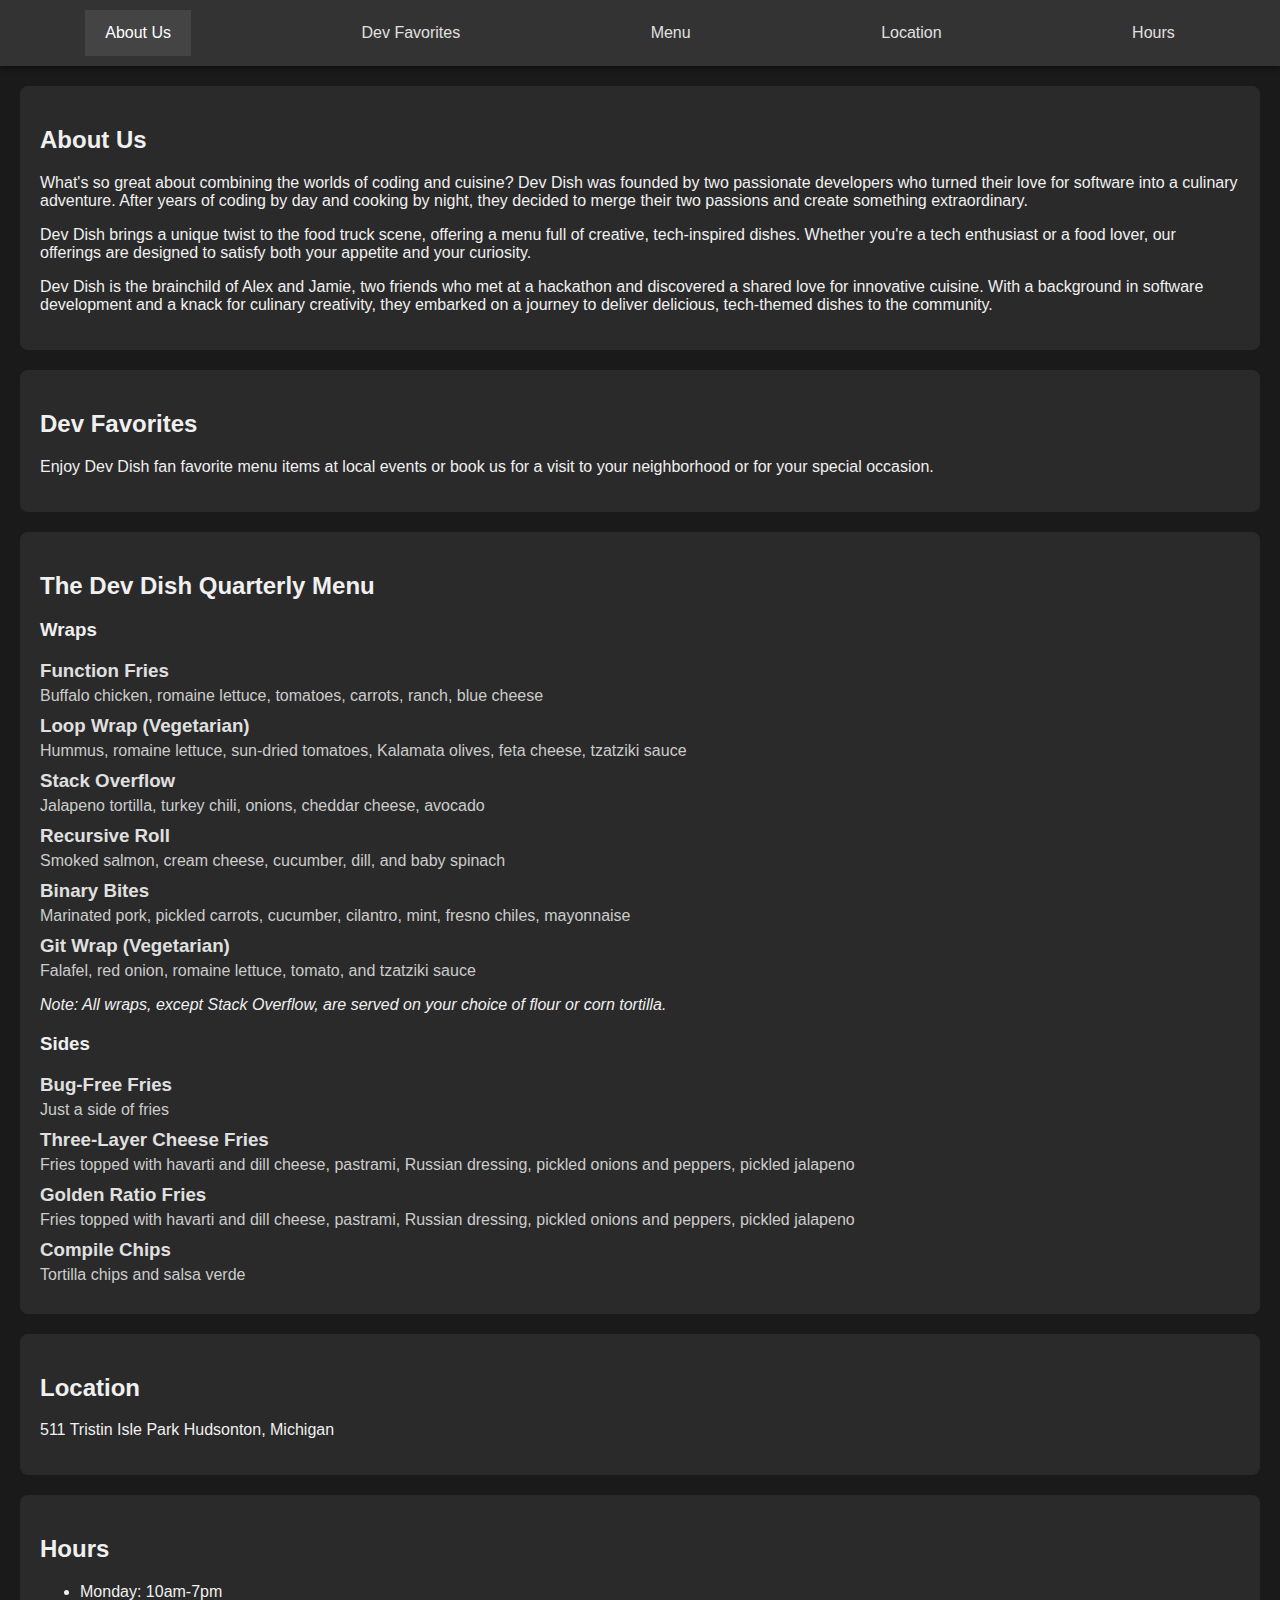
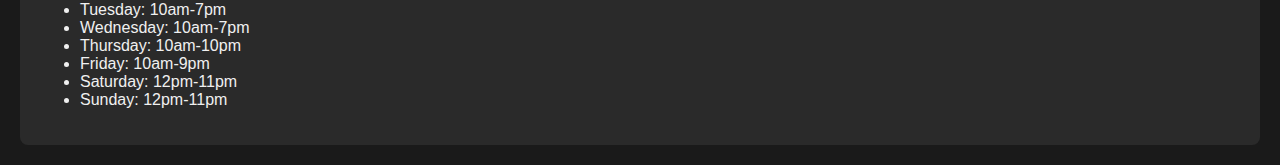
<file: assets/images/index.html>
<!DOCTYPE html>
<html lang="en">
<head>
    <meta charset="UTF-8">
    <meta name="viewport" content="width=device-width, initial-scale=1.0">
    <title>Dev Dish Food Truck & Restaurant</title>
    <style>
        body {
            font-family: Arial, sans-serif;
            background-color: #1a1a1a;
            color: #f0f0f0;
            margin: 0;
            padding: 0;
        }
        nav {
            background-color: #333;
            padding: 10px;
            display: flex;
            justify-content: space-around;
            box-shadow: 0 2px 5px rgba(0, 0, 0, 0.5);
        }
        nav a {
            color: #e0e0e0;
            padding: 14px 20px;
            text-decoration: none;
            text-align: center;
            transition: background-color 0.3s, color 0.3s;
        }
        nav a:hover {
            background-color: #555;
            color: #fff;
        }
        nav .active {
            background-color: #444;
            color: #fff;
        }
        section {
            padding: 20px;
            margin: 20px;
            background-color: #2a2a2a;
            border-radius: 8px;
        }
        .menu-item {
            margin: 10px 0;
        }
        .menu-item h3 {
            margin: 5px 0;
            color: #e0e0e0;
        }
        .menu-item p {
            margin: 5px 0;
            color: #ccc;
        }
    </style>
</head>
<body>

<nav>
    <a href="#about" class="active">About Us</a>
    <a href="#dev-favorites">Dev Favorites</a>
    <a href="#menu">Menu</a>
    <a href="#location">Location</a>
    <a href="#hours">Hours</a>
</nav>

<!-- Content Sections -->
<section id="about">
    <h2>About Us</h2>
    <p>What's so great about combining the worlds of coding and cuisine? Dev Dish was founded by two passionate developers who turned their love for software into a culinary adventure. After years of coding by day and cooking by night, they decided to merge their two passions and create something extraordinary.</p>
    <p>Dev Dish brings a unique twist to the food truck scene, offering a menu full of creative, tech-inspired dishes. Whether you're a tech enthusiast or a food lover, our offerings are designed to satisfy both your appetite and your curiosity.</p>
    <p>Dev Dish is the brainchild of Alex and Jamie, two friends who met at a hackathon and discovered a shared love for innovative cuisine. With a background in software development and a knack for culinary creativity, they embarked on a journey to deliver delicious, tech-themed dishes to the community.</p>
</section>

<section id="dev-favorites">
    <h2>Dev Favorites</h2>
    <p>Enjoy Dev Dish fan favorite menu items at local events or book us for a visit to your neighborhood or for your special occasion.</p>
</section>

<section id="menu">
    <h2>The Dev Dish Quarterly Menu</h2>

    <div class="menu-category">
        <h3>Wraps</h3>
        <div class="menu-item">
            <h3>Function Fries</h3>
            <p>Buffalo chicken, romaine lettuce, tomatoes, carrots, ranch, blue cheese</p>
        </div>
        <div class="menu-item">
            <h3>Loop Wrap (Vegetarian)</h3>
            <p>Hummus, romaine lettuce, sun-dried tomatoes, Kalamata olives, feta cheese, tzatziki sauce</p>
        </div>
        <div class="menu-item">
            <h3>Stack Overflow</h3>
            <p>Jalapeno tortilla, turkey chili, onions, cheddar cheese, avocado</p>
        </div>
        <div class="menu-item">
            <h3>Recursive Roll</h3>
            <p>Smoked salmon, cream cheese, cucumber, dill, and baby spinach</p>
        </div>
        <div class="menu-item">
            <h3>Binary Bites</h3>
            <p>Marinated pork, pickled carrots, cucumber, cilantro, mint, fresno chiles, mayonnaise</p>
        </div>
        <div class="menu-item">
            <h3>Git Wrap (Vegetarian)</h3>
            <p>Falafel, red onion, romaine lettuce, tomato, and tzatziki sauce</p>
        </div>
        <p><em>Note: All wraps, except Stack Overflow, are served on your choice of flour or corn tortilla.</em></p>
    </div>

    <div class="menu-category">
        <h3>Sides</h3>
        <div class="menu-item">
            <h3>Bug-Free Fries</h3>
            <p>Just a side of fries</p>
        </div>
        <div class="menu-item">
            <h3>Three-Layer Cheese Fries</h3>
            <p>Fries topped with havarti and dill cheese, pastrami, Russian dressing, pickled onions and peppers, pickled jalapeno</p>
        </div>
        <div class="menu-item">
            <h3>Golden Ratio Fries</h3>
            <p>Fries topped with havarti and dill cheese, pastrami, Russian dressing, pickled onions and peppers, pickled jalapeno</p>
        </div>
        <div class="menu-item">
            <h3>Compile Chips</h3>
            <p>Tortilla chips and salsa verde</p>
        </div>
    </div>
</section>

<section id="location">
    <h2>Location</h2>
    <p>511 Tristin Isle Park Hudsonton, Michigan</p>
</section>

<section id="hours">
    <h2>Hours</h2>
    <ul>
        <li><span class="day">Monday:</span> <span class="time">10am-7pm</span></li>
        <li><span class="day">Tuesday:</span> <span class="time">10am-7pm</span></li>
        <li><span class="day">Wednesday:</span> <span class="time">10am-7pm</span></li>
        <li><span class="day">Thursday:</span> <span class="time">10am-10pm</span></li>
        <li><span class="day">Friday:</span> <span class="time">10am-9pm</span></li>
        <li><span class="day">Saturday:</span> <span class="time">12pm-11pm</span></li>
        <li><span class="day">Sunday:</span> <span class="time">12pm-11pm</span></li>
    </ul>
</section>

</body>
</html>
</file>
